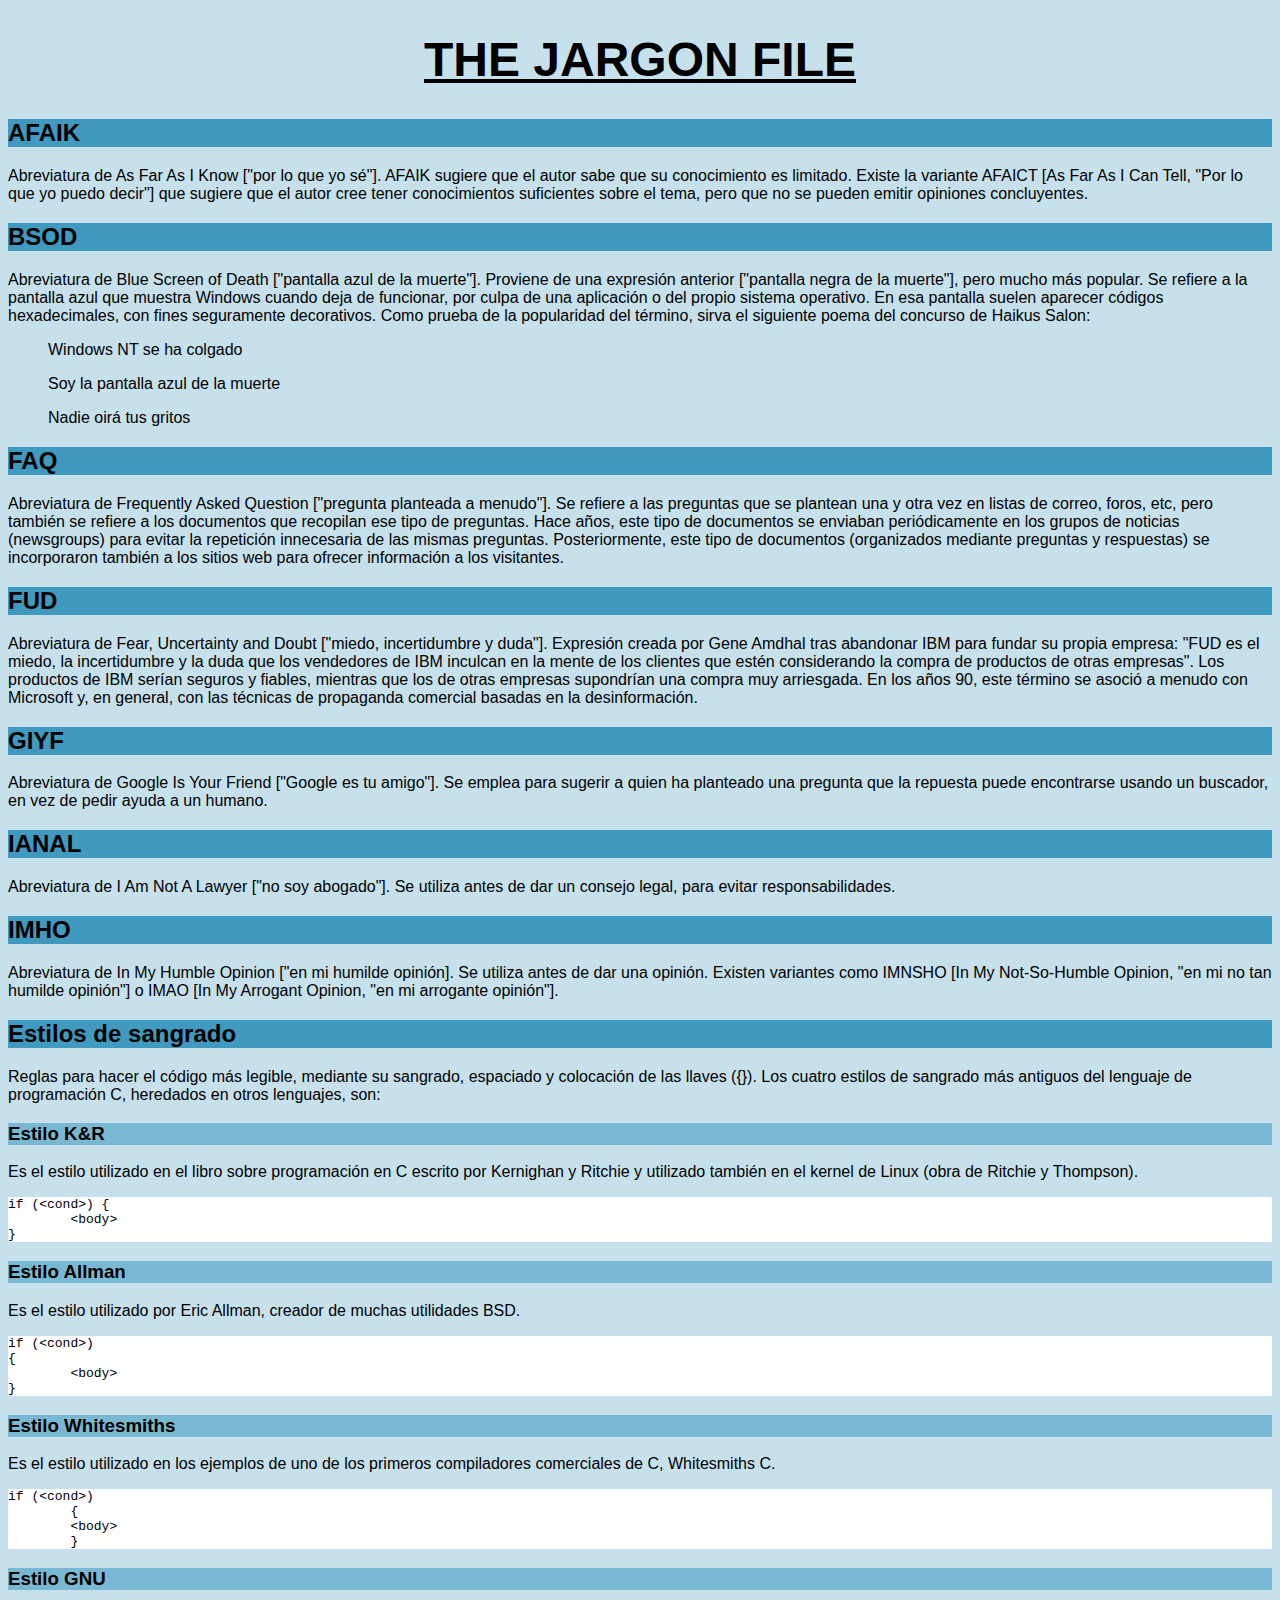
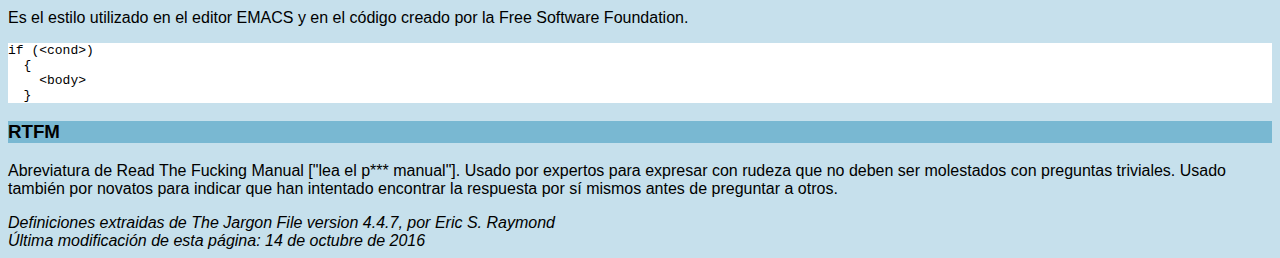
<file: bloques/jargon-file/jargon-file.html>
<!DOCTYPE html>
<html lang="es">
<head>
  <meta charset="utf-8" />
  <title>The jargon file. Barto</title>
  <meta name="viewport" content="width=device-width, initial-scale=1.0" />
  <link rel="stylesheet" type="text/css" href="jargon-file.css" />
</head>

<body>
  <h1>The jargon file</h1>

  <h2>AFAIK</h2>

  <p>Abreviatura de As Far As I Know ["por lo que yo sé"]. AFAIK sugiere que el autor sabe que su conocimiento es limitado. Existe la variante AFAICT [As Far As I Can Tell, "Por lo que yo puedo decir"] que sugiere que el autor cree tener conocimientos suficientes sobre el tema, pero que no se pueden emitir opiniones concluyentes.</p>

  <h2>BSOD</h2>

  <p>Abreviatura de Blue Screen of Death ["pantalla azul de la muerte"]. Proviene de una expresión anterior ["pantalla negra de la muerte"], pero mucho más popular. Se refiere a la pantalla azul que muestra Windows cuando deja de funcionar, por culpa de una aplicación o del propio sistema operativo. En esa pantalla suelen aparecer códigos hexadecimales, con fines seguramente decorativos. Como prueba de la popularidad del término, sirva el siguiente poema del concurso de Haikus Salon:</p>

  <blockquote>
    <p>Windows NT se ha colgado</p>

    <p>Soy la pantalla azul de la muerte</p>

    <p>Nadie oirá tus gritos</p>
  </blockquote>

  <h2>FAQ</h2>

  <p>Abreviatura de Frequently Asked Question ["pregunta planteada a menudo"]. Se refiere a las preguntas que se plantean una y otra vez en listas de correo, foros, etc, pero también se refiere a los documentos que recopilan ese tipo de preguntas. Hace años, este tipo de documentos se enviaban periódicamente en los grupos de noticias (newsgroups) para evitar la repetición innecesaria de las mismas preguntas. Posteriormente, este tipo de documentos (organizados mediante preguntas y respuestas) se incorporaron también a los sitios web para ofrecer información a los visitantes.</p>

  <h2>FUD</h2>

  <p>Abreviatura de Fear, Uncertainty and Doubt ["miedo, incertidumbre y duda"]. Expresión creada por Gene Amdhal tras abandonar IBM para fundar su propia empresa: "FUD es el miedo, la incertidumbre y la duda que los vendedores de IBM inculcan en la mente de los clientes que estén considerando la compra de productos de otras empresas". Los productos de IBM serían seguros y fiables, mientras que los de otras empresas supondrían una compra muy arriesgada. En los años 90, este término se asoció a menudo con Microsoft y, en general, con las técnicas de propaganda comercial basadas en la desinformación.</p>

  <h2>GIYF</h2>

  <p>Abreviatura de Google Is Your Friend ["Google es tu amigo"]. Se emplea para sugerir a quien ha planteado una pregunta que la repuesta puede encontrarse usando un buscador, en vez de pedir ayuda a un humano.</p>

  <h2>IANAL</h2>

  <p>Abreviatura de I Am Not A Lawyer ["no soy abogado"]. Se utiliza antes de dar un consejo legal, para evitar responsabilidades.</p>

  <h2>IMHO</h2>

  <p>Abreviatura de In My Humble Opinion ["en mi humilde opinión]. Se utiliza antes de dar una opinión. Existen variantes como IMNSHO [In My Not-So-Humble Opinion, "en mi no tan humilde opinión"] o IMAO [In My Arrogant Opinion, "en mi arrogante opinión"].</p>

  <h2>Estilos de sangrado</h2>

  <p>Reglas para hacer el código más legible, mediante su sangrado, espaciado y colocación de las llaves ({}). Los cuatro estilos de sangrado más antiguos del lenguaje de programación C, heredados en otros lenguajes, son:</p>

  <h3>Estilo K&amp;R</h3>

  <p>Es el estilo utilizado en el libro sobre programación en C escrito por Kernighan y Ritchie y utilizado también en el kernel de Linux (obra de Ritchie y Thompson).</p>

  <pre>if (&lt;cond&gt;) {
        &lt;body&gt;
}</pre>

  <h3>Estilo Allman</h3>

  <p>Es el estilo utilizado por Eric Allman, creador de muchas utilidades BSD.</p>

  <pre>if (&lt;cond&gt;)
{
        &lt;body&gt;
}</pre>

  <h3>Estilo Whitesmiths</h3>

  <p>Es el estilo utilizado en los ejemplos de uno de los primeros compiladores comerciales de C, Whitesmiths C.</p>

  <pre>if (&lt;cond&gt;)
        {
        &lt;body&gt;
        }</pre>

  <h3>Estilo GNU</h3>

  <p>Es el estilo utilizado en el editor EMACS y en el código creado por la Free Software Foundation.</p>

  <pre>if (&lt;cond&gt;)
  {
    &lt;body&gt;
  }</pre>

  <h3>RTFM</h3>

  <p>Abreviatura de Read The Fucking Manual ["lea el p*** manual"]. Usado por expertos para expresar con rudeza que no deben ser molestados con preguntas triviales. Usado también por novatos para indicar que han intentado encontrar la respuesta por sí mismos antes de preguntar a otros.</p>

  <address>Definiciones extraidas de The Jargon File version 4.4.7, por Eric S. Raymond<br /> Última modificación de esta página: 14 de octubre de 2016</address>
</body>
</html>
</file>
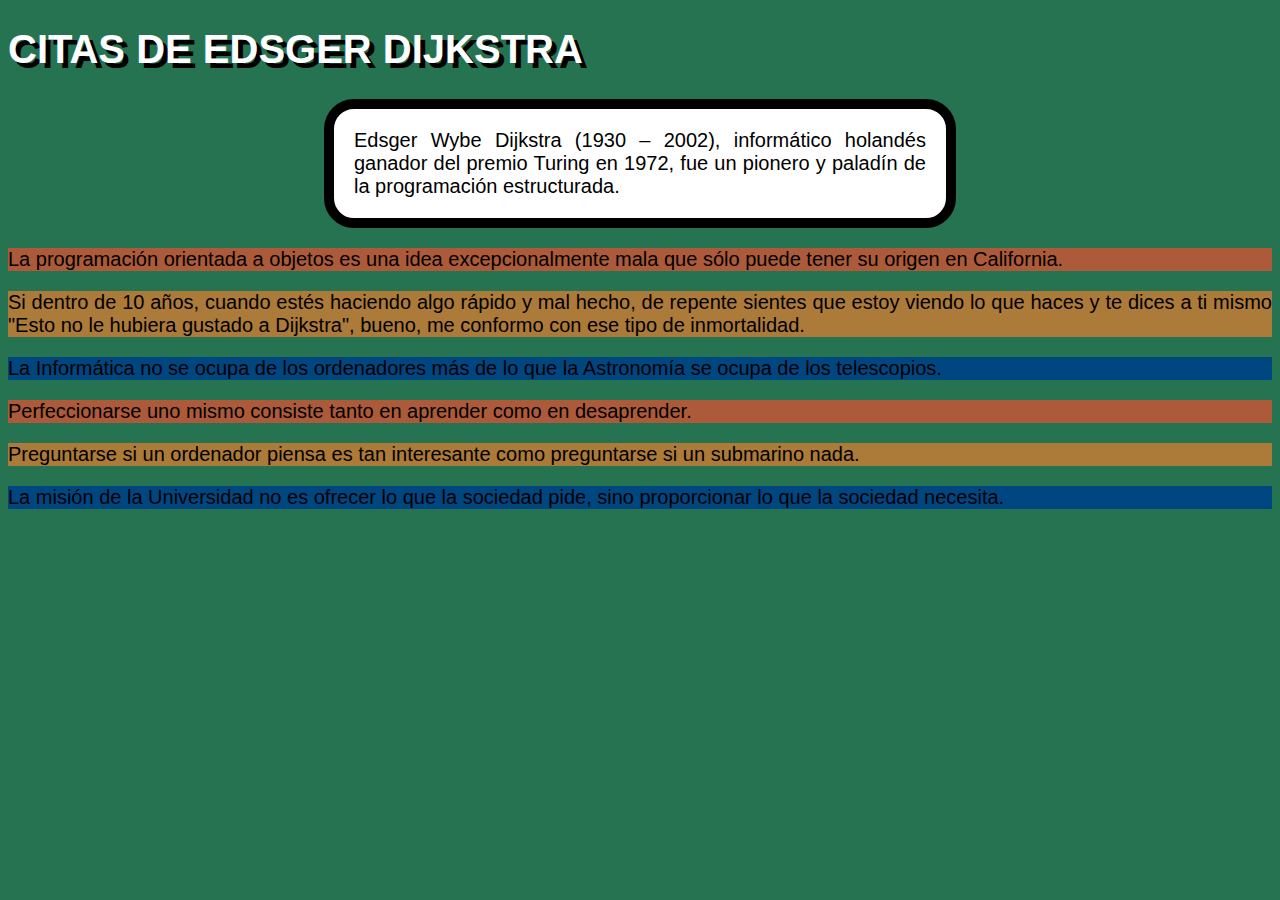
<file: bordes/citas-dijkstra/citas-dijkstra.html>
<!DOCTYPE html>
<html lang="es">
<head>
  <meta charset="utf-8" />
  <title>Citas de Dijkstra. Barto</title>
  <meta name="viewport" content="width=device-width, initial-scale=1.0" />
  <link rel="stylesheet" type="text/css" href="citas-dijkstra.css" />
</head>

<body>
  <h1>Citas de Edsger Dijkstra</h1>

  <p class="biografia">Edsger Wybe Dijkstra (1930 – 2002), informático holandés ganador del premio Turing en 1972, fue un  pionero y paladín de la programación estructurada.</p>

  <p class="estilo-1">La programación orientada a objetos es una idea excepcionalmente mala que sólo puede tener su origen en California.</p>

  <p class="estilo-2">Si dentro de 10 años, cuando estés haciendo algo rápido y mal hecho, de repente sientes que estoy viendo lo que haces y te dices a ti mismo "Esto no le hubiera gustado a Dijkstra", bueno, me conformo con ese tipo de inmortalidad.</p>

  <p class="estilo-3">La Informática no se ocupa de los ordenadores más de lo que la Astronomía se ocupa de los telescopios.</p>

  <p class="estilo-1">Perfeccionarse uno mismo consiste tanto en aprender como en desaprender.</p>

  <p class="estilo-2">Preguntarse si un ordenador piensa es tan interesante como preguntarse si un submarino nada.</p>

  <p class="estilo-3">La misión de la Universidad no es ofrecer lo que la sociedad pide, sino proporcionar lo que la sociedad necesita.</p>
</body>
</html>
</file>
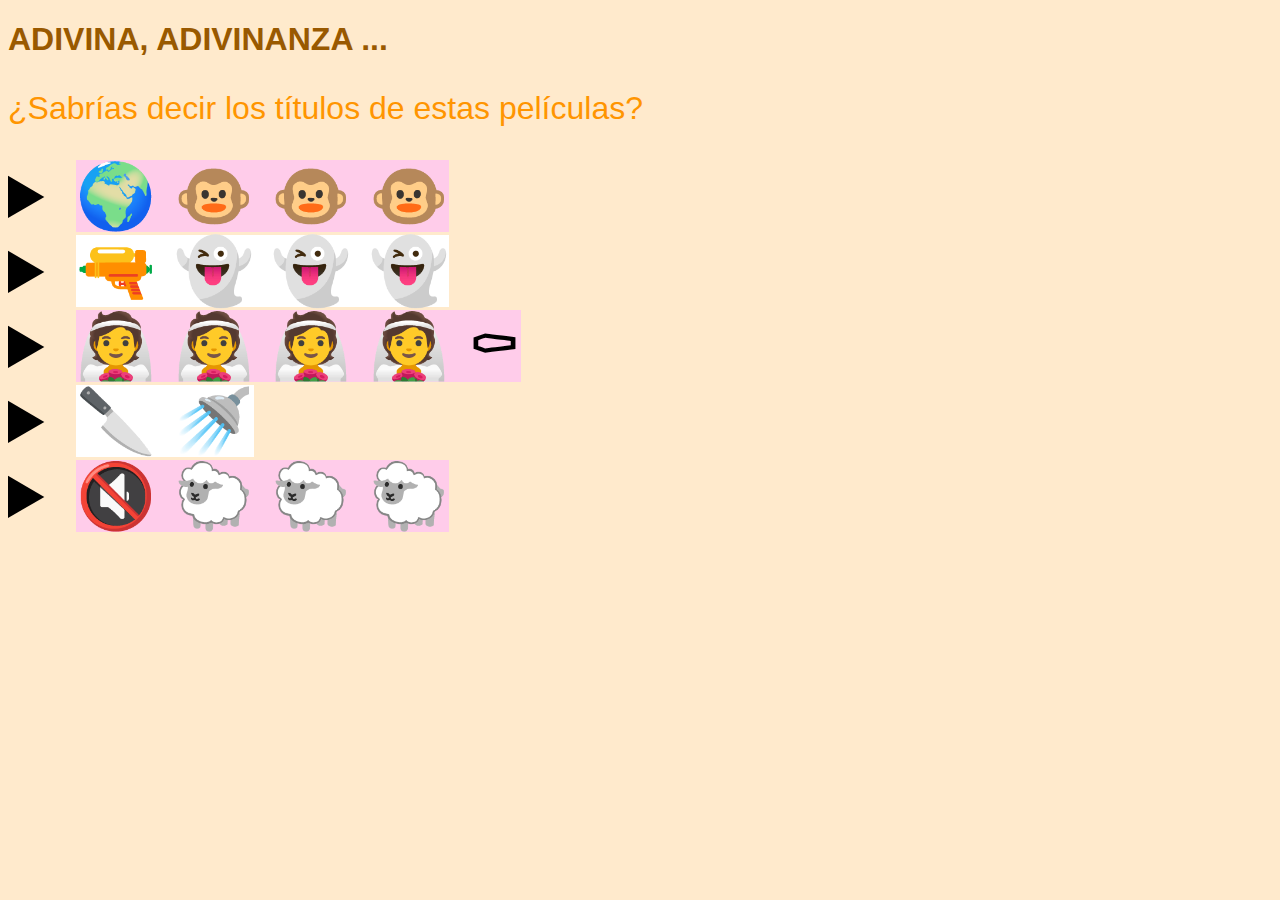
<file: clases/emoji-peliculas/emoji-peliculas.html>
<!DOCTYPE html>
<html lang="es">
<head>
  <meta charset="utf-8" />
  <title>Películas en emoji. Barto</title>
  <meta name="viewport" content="width=device-width, initial-scale=1.0" />
  <link rel="stylesheet" type="text/css" href="emoji-peliculas.css" />
</head>

<body>
  <h1>Adivina, adivinanza ...</h1>

  <p class="pregunta">¿Sabrías decir los títulos de estas películas?</p>

  <details>
    <summary><span>&#x1F30D; &#128053; &#128053; &#128053;</span></summary>
    <p>El planeta de los simios</p>
  </details>

  <details>
    <summary><span class="par">&#x1F52B; &#x1F47B; &#x1F47B; &#x1F47B;</span></summary>
    <p>Cazafantasmas</p>
  </details>

  <details>
    <summary><span>&#x1F470; &#x1F470; &#x1F470; &#x1F470; &#x026B0;</span></summary>
    <p>Cuatro bodas y un funeral</p>
  </details>

  <details>
    <summary><span class="par">&#x1F52A; &#x1F6BF;</span></summary>
    <p>Psicosis</p>
  </details>

  <details>
    <summary><span>&#x1F507; &#x1F411; &#x1F411; &#x1F411;</span></summary>
    <p>El silencio de los corderos</p>
  </details>
</body>
</html>
</file>
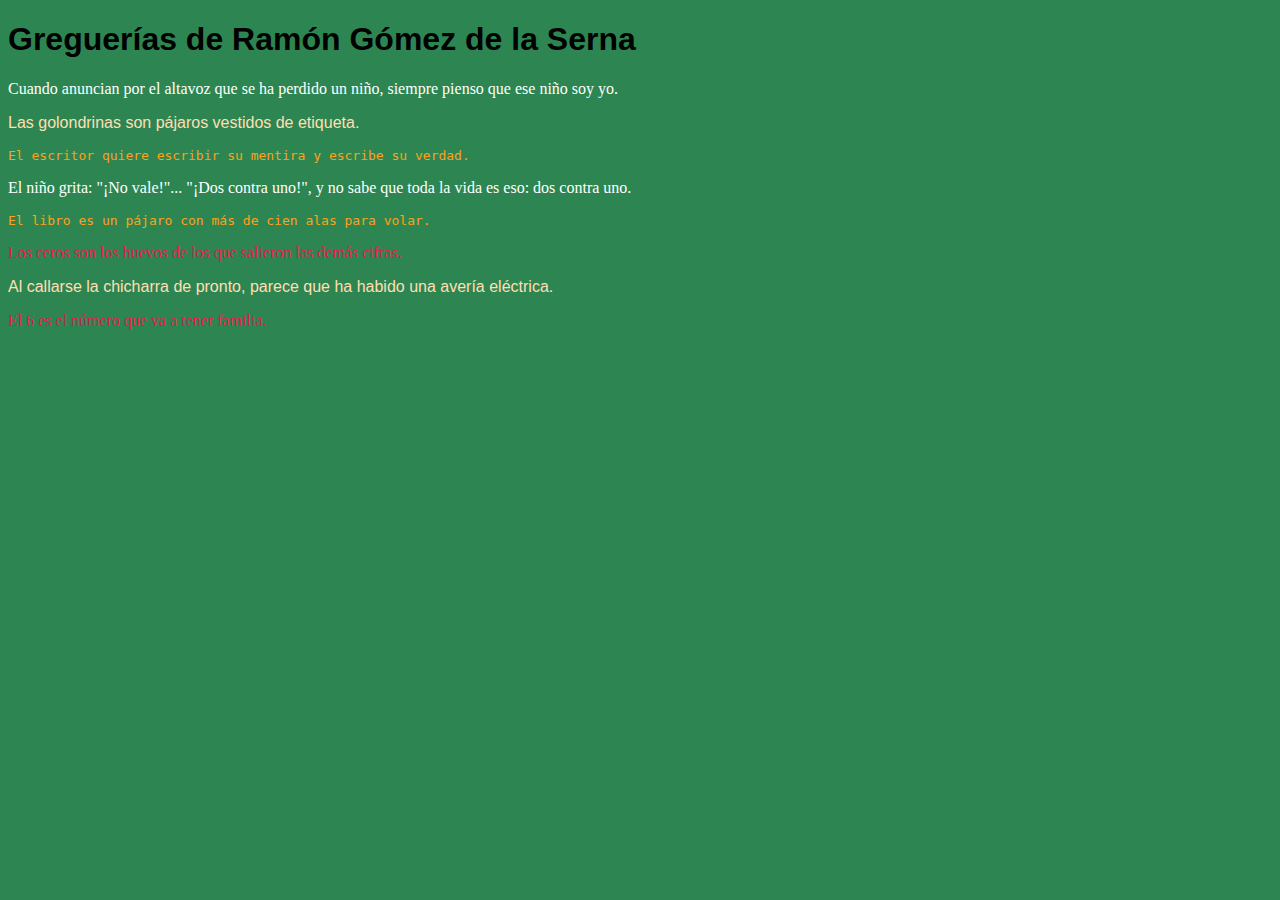
<file: clases/greguerias-1/greguerias-1.html>
<!DOCTYPE html>
<html lang="es">
<head>
  <meta charset="utf-8" />
  <title>Greguerías. Barto</title>
  <meta name="viewport" content="width=device-width, initial-scale=1.0" />
  <link rel="stylesheet" type="text/css" href="greguerias-1.css" />
</head>

<body>
  <h1>Greguerías de Ramón Gómez de la Serna</h1>

  <p class="infancia">Cuando anuncian por el altavoz que se ha perdido un niño, siempre pienso que ese niño soy yo.</p>

  <p class="animales">Las golondrinas son pájaros vestidos de etiqueta.</p>

  <p class="literatura">El escritor quiere escribir su mentira y escribe su verdad.</p>

  <p class="infancia">El niño grita: "¡No vale!"... "¡Dos contra uno!", y no sabe que toda la vida es eso: dos contra uno.</p>

  <p class="literatura">El libro es un pájaro con más de cien alas para volar.</p>

  <p class="numeros">Los ceros son los huevos de los que salieron las demás cifras.</p>

  <p class="animales">Al callarse la chicharra de pronto, parece que ha habido una avería eléctrica.</p>

  <p class="numeros">El 6 es el número que va a tener familia.</p>
</body>
</html>
</file>
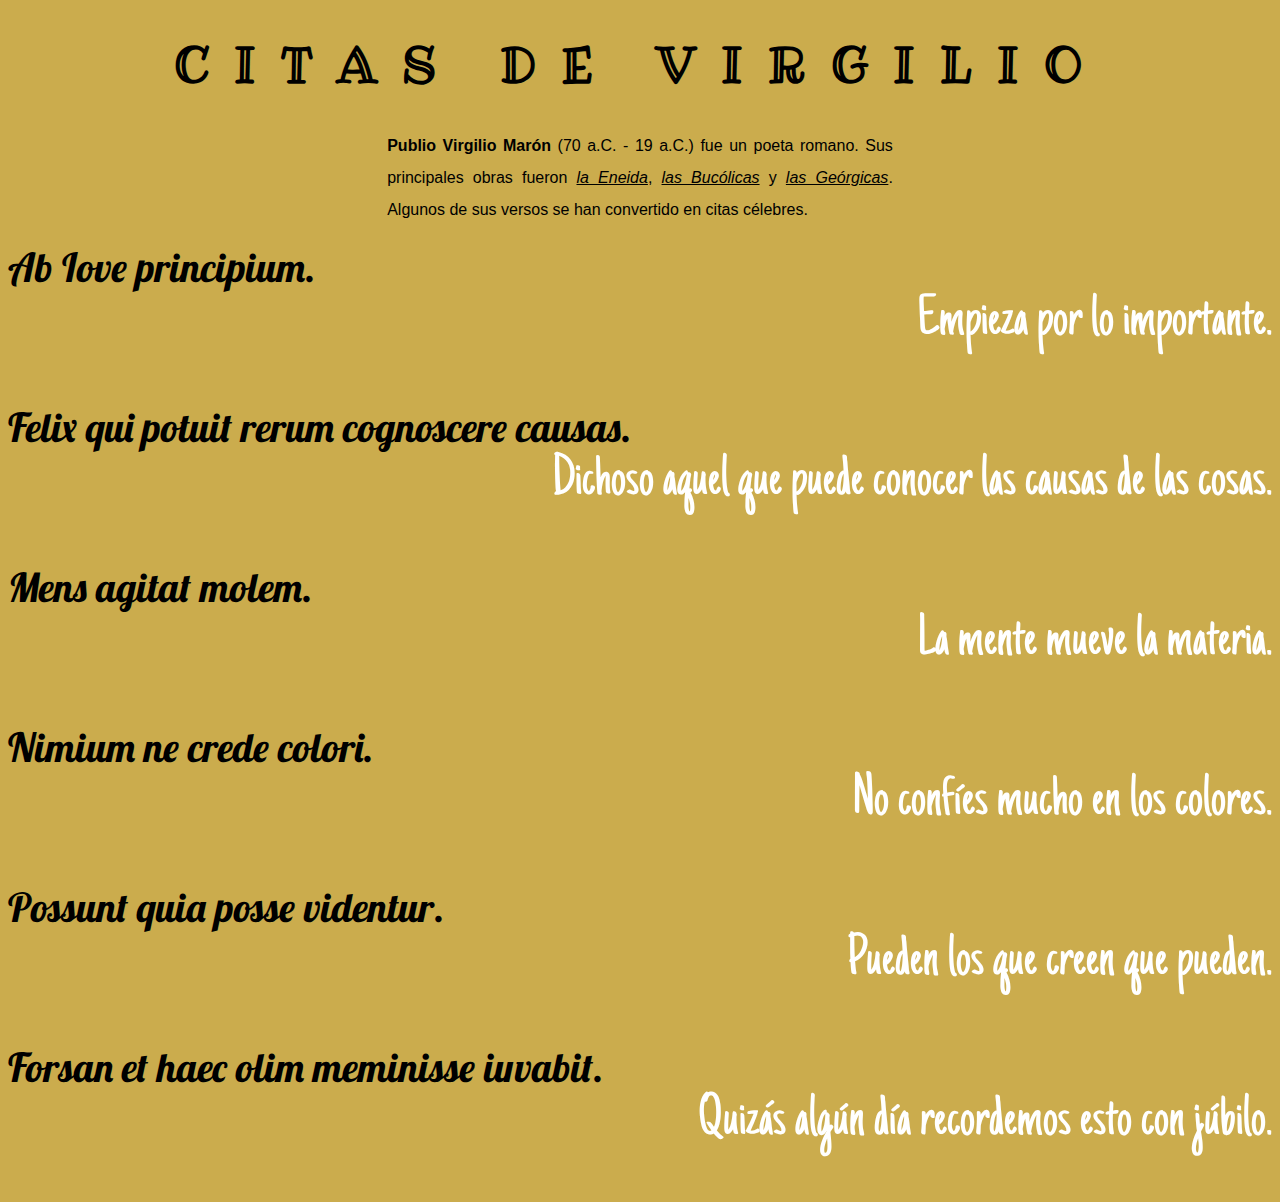
<file: fuentes/citas-virgilio-web-fonts/citas-virgilio-web-fonts.html>
<!DOCTYPE html>
<html lang="es">
<head>
  <meta charset="utf-8" />
  <title>Citas de Virgilio (web fonts). Barto</title>
  <meta name="viewport" content="width=device-width, initial-scale=1.0" />
  <link rel="stylesheet" type="text/css" href="citas-virgilio-web-fonts.css" />
</head>

<body>
  <h1>Citas de Virgilio</h1>

  <p class="introduccion"><strong>Publio Virgilio Marón</strong> (70 a.C. - 19 a.C.) fue un poeta romano. Sus principales obras fueron <em>la Eneida</em>, <em>las Bucólicas</em> y <em>las Geórgicas</em>. Algunos de sus versos se han convertido en citas célebres.</p>

  <p class="latin">Ab Iove principium.</p>

  <p class="castellano">Empieza por lo importante.</p>

  <p class="latin">Felix qui potuit rerum cognoscere causas.</p>

  <p class="castellano">Dichoso aquel que puede conocer las causas de las cosas.</p>

  <p class="latin">Mens agitat molem.</p>

  <p class="castellano">La mente mueve la materia.</p>

  <p class="latin">Nimium ne crede colori.</p>

  <p class="castellano">No confíes mucho en los colores.</p>

  <p class="latin">Possunt quia posse videntur.</p>

  <p class="castellano">Pueden los que creen que pueden.</p>

  <p class="latin">Forsan et haec olim meminisse iuvabit.</p>

  <p class="castellano">Quizás algún día recordemos esto con júbilo.</p>
</body>
</html>
</file>
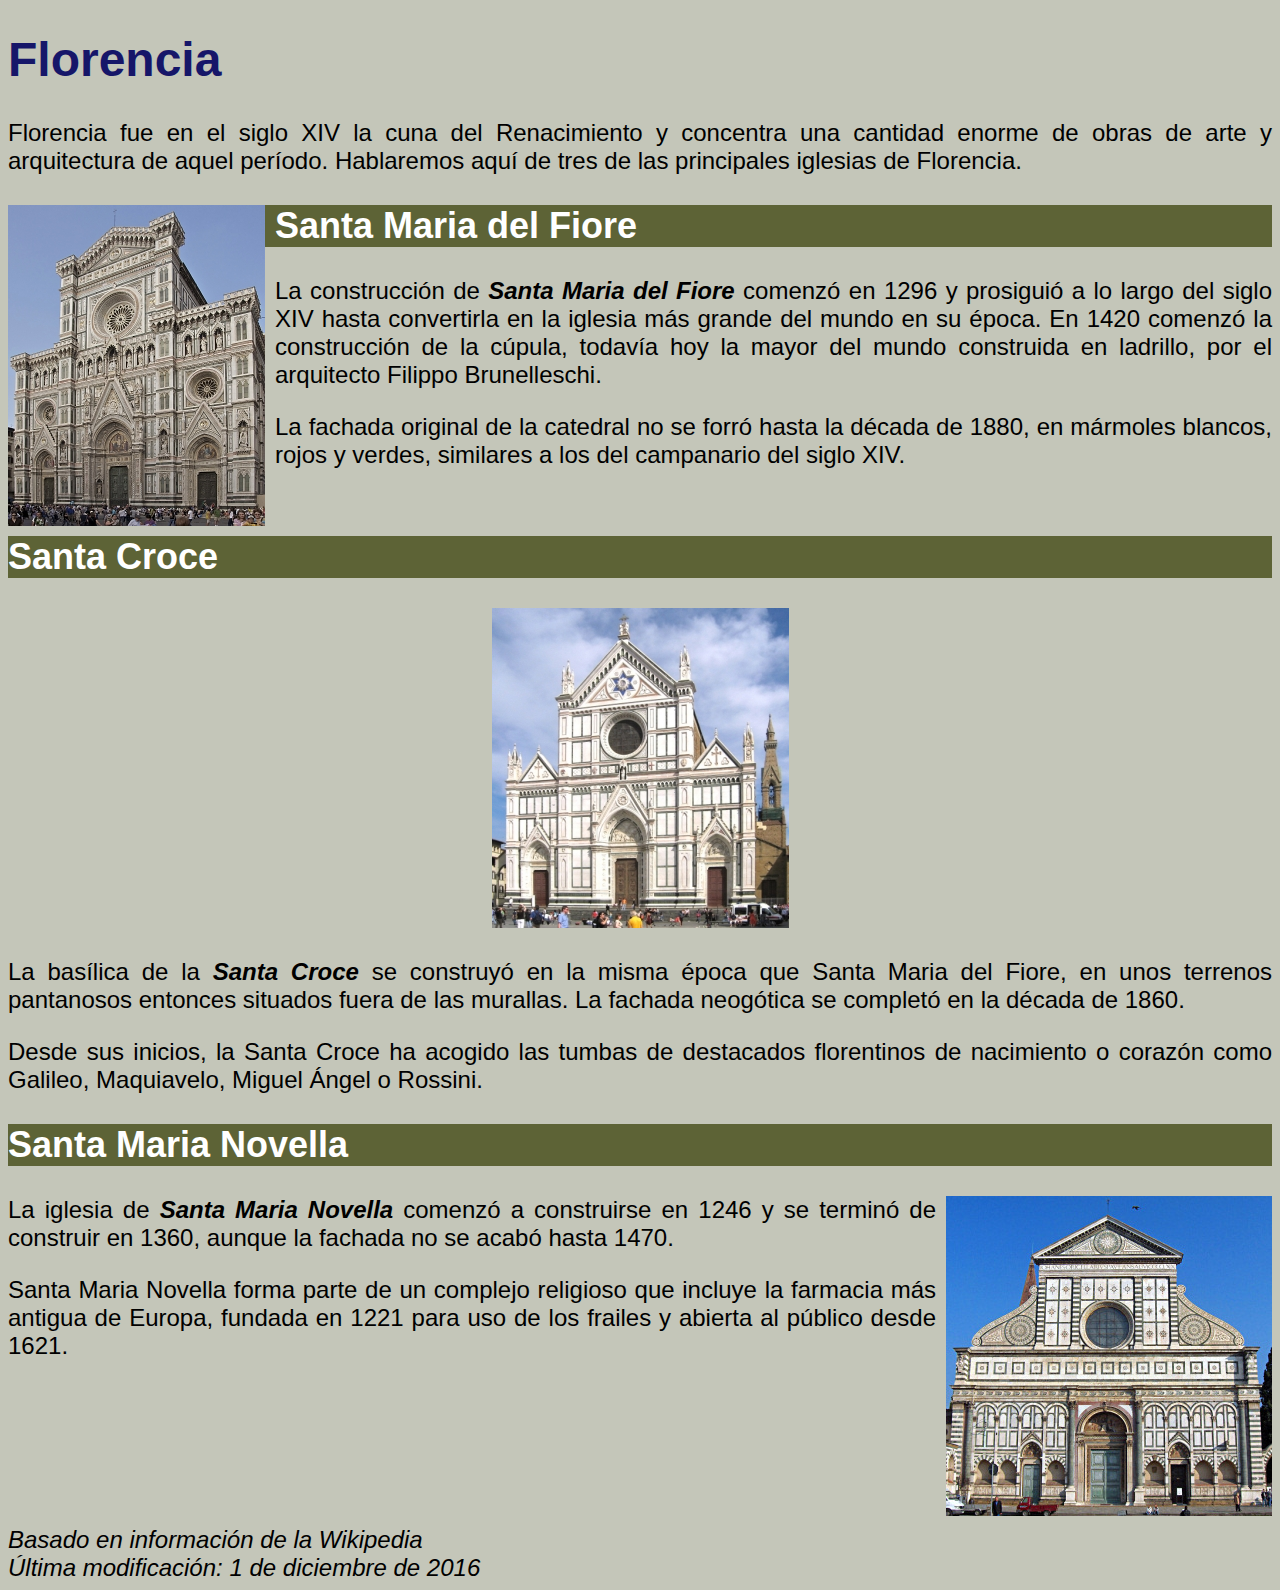
<file: imagenes/florencia/florencia.html>
<!DOCTYPE html>
<html lang="es">
<head>
  <meta charset="utf-8" />
  <title>Iglesias de Florencia. Barto</title>
  <meta name="viewport" content="width=device-width, initial-scale=1.0" />
  <link rel="stylesheet" type="text/css" href="florencia.css" />
</head>

<body>
  <h1>Florencia</h1>

  <p>Florencia fue en el siglo XIV la cuna del Renacimiento y concentra una cantidad enorme de obras de arte y arquitectura de aquel período. Hablaremos aquí de tres de las principales iglesias de Florencia.</p>

  <h2><img src="santa-maria-del-fiore.jpg" alt="Santa Maria del Fiore" title="Santa Maria del Fiore" width="257" height="321" class="izquierda"/>Santa Maria del Fiore</h2>

  <p>La construcción de <strong>Santa Maria del Fiore</strong> comenzó en 1296 y prosiguió a lo largo del siglo XIV hasta convertirla en la iglesia más grande del mundo en su época. En 1420 comenzó la construcción de la cúpula, todavía hoy la mayor del mundo construida en ladrillo, por el arquitecto Filippo Brunelleschi.</p>

  <p>La fachada original de la catedral no se forró hasta la década de 1880, en mármoles blancos, rojos y verdes, similares a los del campanario del siglo XIV.</p>

  <h2>Santa Croce</h2>

  <p class="centrado"><img src="santa-croce.jpg" alt="Santa Croce" title="Santa Croce" width="297" height="320" /></p>

  <p>La basílica de la <strong>Santa Croce</strong> se construyó en la misma época que Santa Maria del Fiore, en unos terrenos pantanosos entonces situados fuera de las murallas. La fachada neogótica se completó en la década de 1860.</p>

  <p>Desde sus inicios, la Santa Croce ha acogido las tumbas de destacados florentinos de nacimiento o corazón como Galileo, Maquiavelo, Miguel Ángel o Rossini.</p>

  <h2>Santa Maria Novella</h2>

  <p><img src="santa-maria-novella.jpg" alt="Santa Maria Novella" title="Santa Maria Novella" width="326" height="320" class="derecha" />La iglesia de <strong>Santa Maria Novella</strong> comenzó a construirse en 1246 y se terminó de construir en 1360, aunque la fachada no se acabó hasta 1470.</p>

  <p>Santa Maria Novella forma parte de un complejo religioso que incluye la farmacia más antigua de Europa, fundada en 1221 para uso de los frailes y abierta al público desde 1621.</p>

  <address>Basado en información de la Wikipedia<br />

  Última modificación: 1 de diciembre de 2016</address>
</body>
</html>
</file>
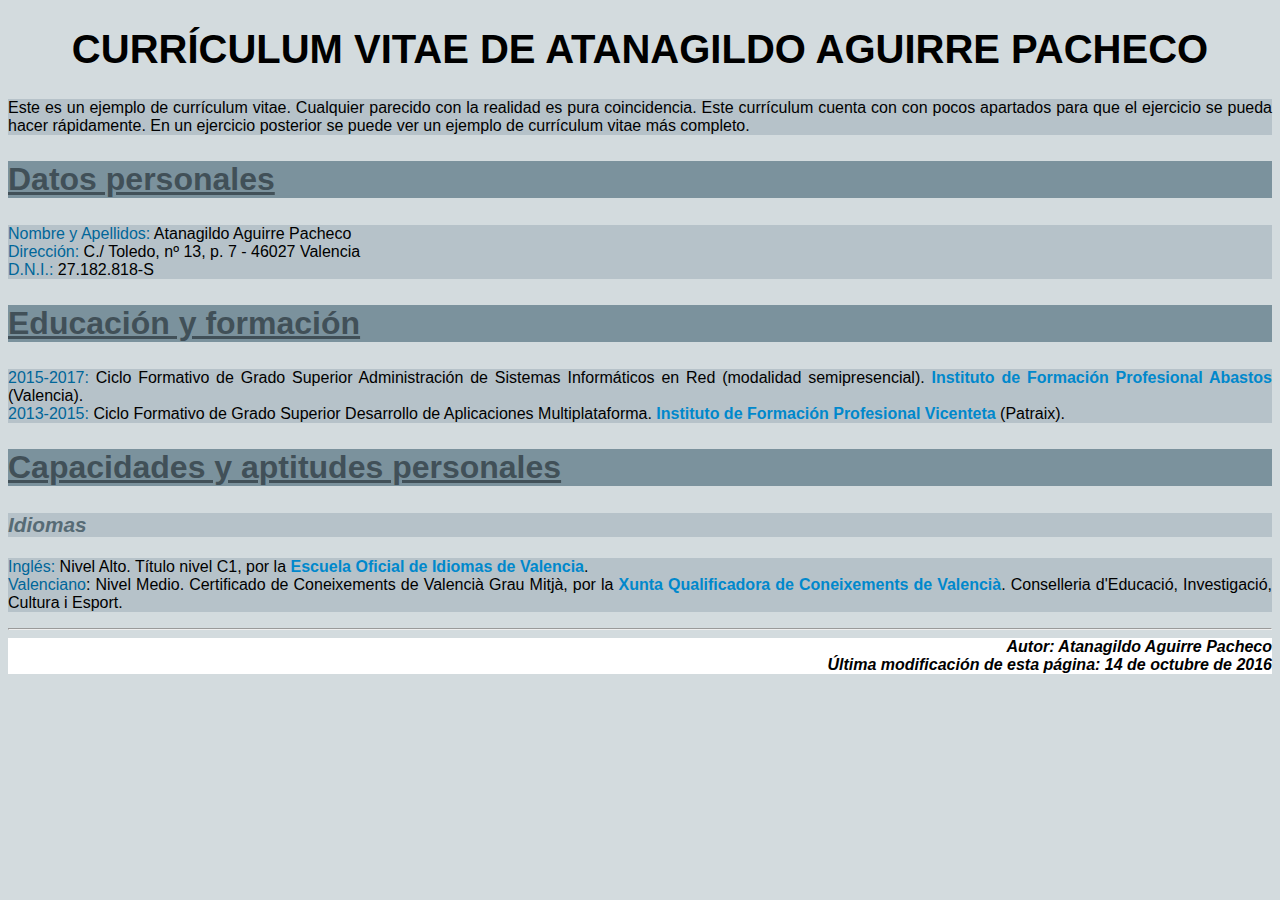
<file: texto/curriculum-vitae/curriculum-vitae.html>
<!DOCTYPE html>
<html lang="es">
<head>
  <meta charset="utf-8" />
  <title>Currículum Vitae. Ejercicios. Páginas web HTML y hojas de estilo CSS. Bartolomé Sintes Marco</title>
  <meta name="viewport" content="width=device-width, initial-scale=1.0" />
  <link rel="stylesheet" type="text/css" href="curriculum-vitae.css" />
</head>

<body>
  <h1>Currículum Vitae de Atanagildo Aguirre Pacheco</h1>

  <p>Este es un ejemplo de currículum vitae. Cualquier parecido con la realidad es pura coincidencia. Este currículum cuenta con con pocos apartados para que el ejercicio se pueda hacer rápidamente. En un ejercicio posterior se puede ver un ejemplo de currículum vitae más completo.</p>

  <h2>Datos personales</h2>

  <p><strong>Nombre y Apellidos:</strong> Atanagildo Aguirre Pacheco<br />

    <strong>Dirección:</strong> C./ Toledo, nº 13, p. 7 - 46027 Valencia<br />

    <strong>D.N.I.:</strong> 27.182.818-S</p>

  <h2>Educación y formación</h2>

  <p><strong>2015-2017:</strong> Ciclo Formativo de Grado Superior Administración de Sistemas Informáticos en Red (modalidad semipresencial). <em>Instituto de Formación Profesional Abastos</em> (Valencia).<br />

    <strong>2013-2015:</strong> Ciclo Formativo de Grado Superior Desarrollo de Aplicaciones Multiplataforma. <em>Instituto de Formación Profesional Vicenteta</em> (Patraix).</p>

  <h2>Capacidades y aptitudes personales</h2>

  <h3>Idiomas</h3>

  <p><strong>Inglés:</strong> Nivel Alto. Título nivel C1, por la <em>Escuela Oficial de Idiomas de Valencia</em>.<br />

    <strong>Valenciano</strong>: Nivel Medio. Certificado de Coneixements de Valencià Grau Mitjà, por la <em>Xunta Qualificadora de Coneixements de Valencià</em>. Conselleria d'Educació, Investigació, Cultura i Esport.</p>

  <hr />

  <address>Autor: Atanagildo Aguirre Pacheco<br /> Última modificación de esta página: 14 de octubre de 2016</address>
</body>
</html>
</file>
<file: bloques/jargon-file/jargon-file.css>
@charset "utf-8";

html {
    background-color: hsl(198, 50%, 85%);
    font-family: sans-serif;
}

h1 {
    font-size: 300%;
    text-align: center;
    text-decoration: underline;
    text-transform: uppercase;
}

h2 {
    background-color: hsl(198, 50%, 50%);
}

h3 {
    background-color: hsl(198, 50%, 65%);
}

pre {
    background-color: white;
}
</file>
<file: bordes/citas-dijkstra/citas-dijkstra.css>
@charset "utf-8";

body {
    background-color: hsl(154, 50%, 30%);
    font-family: sans-serif;
    font-size: 125%;
}

h1 {
    color: white;
    text-transform: uppercase;
    text-shadow: 5px 5px black;
}

p {
    text-align: justify;
}

p.biografia {
    border: black 10px solid;
    border-radius: 30px;
    margin-left: 25%;
    margin-right: 25%;
    padding: 20px;
    background-color: white;
}

p.estilo-1 {
    background-color: hsl(17, 50%, 45%);
}

p.estilo-2 {
    background-color: hsl(34, 50%, 45%);
}

p.estilo-3 {
    background-color: hsl(207, 100%, 25%);
}
</file>
<file: clases/emoji-peliculas/emoji-peliculas.css>
@charset "utf-8";

/* By Barto */

body {
    background-color: hsl(35, 100%, 90%);
    font-family: sans-serif;
}

h1 {
    color: hsl(35, 100%, 30%);
    text-transform: uppercase;
}

p {
    font-size: 2rem;
}

p.pregunta {
    color: hsl(35, 100%, 50%);
}

details {
    font-size: 4rem;
}

span {
    background-color: hsl(325, 100%, 90%);
}

span.par {
    background-color: white;
}
</file>
<file: clases/greguerias-1/greguerias-1.css>
@charset "utf-8";

/* By Barto */

html {
    background-color: hsl(145, 50%, 35%);
}

h1 {
    font-family: sans-serif;
}

p.animales {
    color: hsl(35, 100%, 85%);
    font-family: sans-serif;
}

p.infancia {
    color: white;
    font-family: serif;
}

p.literatura {
    color: hsl(35, 100%, 55%);
    font-family: monospace;
}

p.numeros {
    color: hsl(345, 80%, 50%);
    font-family: cursive;
}
</file>
<file: fuentes/citas-virgilio-web-fonts/citas-virgilio-web-fonts.css>
@charset "utf-8";

/* By Barto */

@font-face {
  font-family: "Just another hand";
  src: url("just-another-hand.woff2");
}

@font-face {
  font-family: "Lobster";
  src: url("lobster.woff2");
}

@font-face {
  font-family: "Ribeye Marrow";
  src: url("ribeye-marrow.woff2");
}

body {
    background-color: hsl(45, 55%, 55%);
}

h1 {
    font-family: "Ribeye Marrow", cursive;
    font-size: 300%;
    letter-spacing: 25px;
    text-align: center;
    text-transform: uppercase;
}

p.introduccion {
    margin-left: 30%;
    margin-right: 30%;
    font-family: sans-serif;
    line-height: 200%;
    text-align: justify;
}

p.latin {
    margin: 0;
    font-family: "Lobster", cursive;
    font-size: 250%;
}

p.castellano {
    margin: 0;
    margin-bottom: 50px;
    color: white;
    font-family: "Just another hand", cursive;
    font-size: 375%;
    text-align: right;
}

em {
    text-decoration: underline;
}
</file>
<file: imagenes/florencia/florencia.css>
@charset "utf-8";

/* By Barto */

body {
    background-color: hsl(69, 10%, 75%);
    font-family: sans-serif;
    font-size: 150%;
    text-align: justify;
}

h1 {
    color: hsl(240, 65%, 25%);
}

h2 {
    clear: both;
    background-color: hsl(68, 29%, 30%);
    color: white;
}

p.centrado {
    text-align: center;
}

strong {
    font-style: oblique;
}

img.izquierda {
    float: left;
    margin-right: 10px;
    margin-bottom: 10px;
}

img.derecha {
    float: right;
    margin-left: 10px;
    margin-bottom: 10px;
}

address {
    clear: both;
}
</file>
<file: texto/curriculum-vitae/curriculum-vitae.css>
@charset "utf-8";

/* By Barto */

html {
    background-color: hsl(200, 15%, 85%);
    font-family: sans-serif;
}

h1 {
    font-size: 250%;
    text-transform: uppercase;
    text-align: center;
}

h2 {
    background-color: hsl(200, 15%, 55%);
    color: hsl(200, 15%, 30%);
    font-size: 200%;
    text-decoration: underline;
}

h3 {
    background-color: hsl(200, 15%, 75%);
    color: hsl(200, 15%, 40%);
    font-size: 130%;
    font-style: oblique;
    font-weight: bold;
}

p {
    background-color: hsl(200, 15%, 75%);
    text-align: justify;
}

address {
    background-color: white;
    text-align: right;
    font-weight: bold;
}

strong {
    color: hsl(200, 100%, 30%);
    font-weight: normal;
}

em {
    color: hsl(200, 100%, 40%);
    font-style: normal;
    font-weight: bold;
}
</file>
